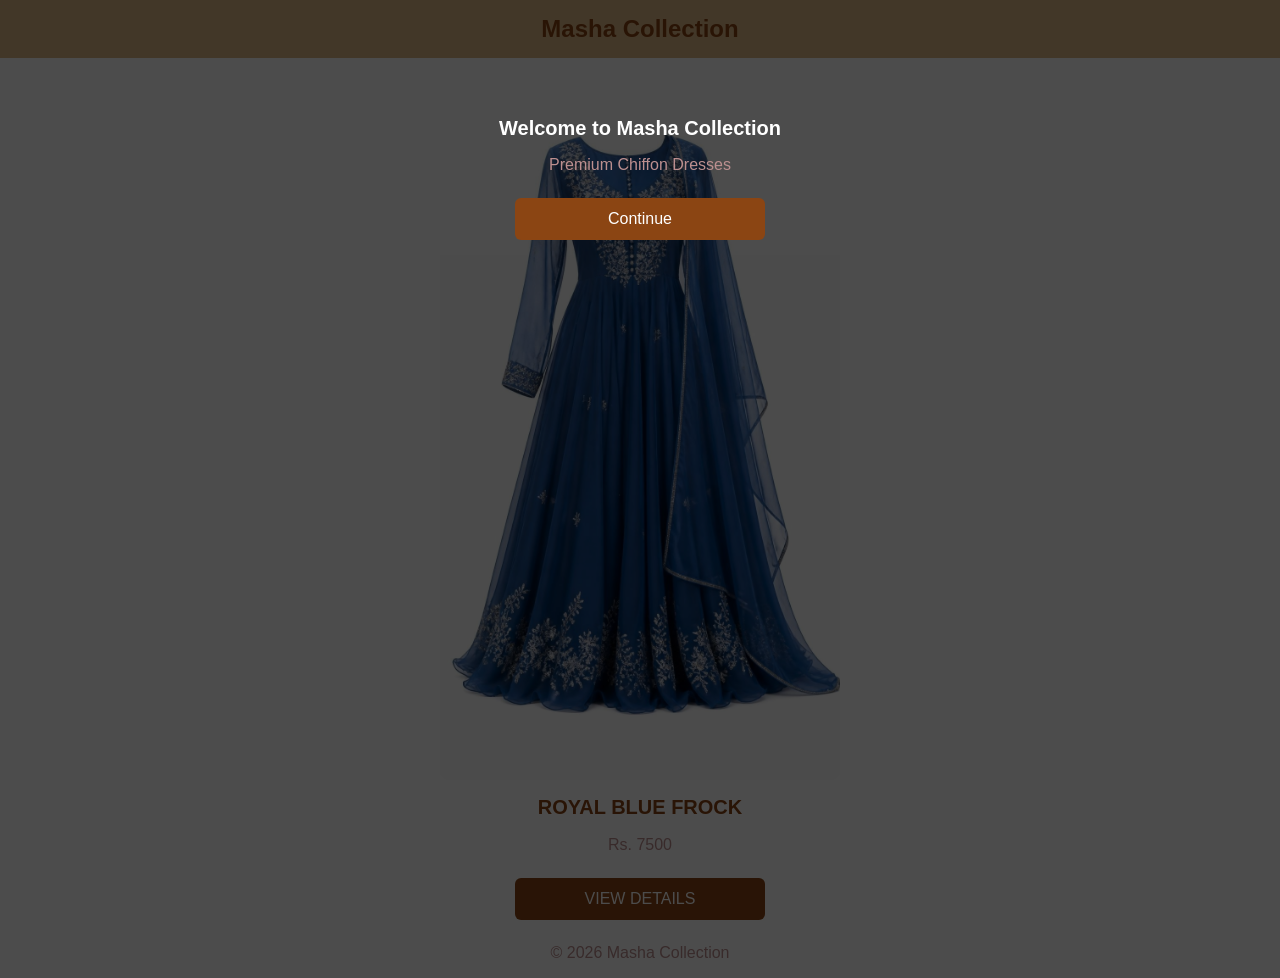
<file: Index.html>
<!DOCTYPE html>
<html>
<head>
<meta name="viewport" content="width=device-width, initial-scale=1.0">
<title>Masha Collection</title>
<link rel="stylesheet" href="style.css">
</head>
<body>

<div id="welcome">
<h2>Welcome to Masha Collection</h2>
<p>Premium Chiffon Dresses</p>
<button id="closeBtn">Continue</button>
</div>

<h1>Masha Collection</h1>

<img src="frock.jpg">
<h2>ROYAL BLUE FROCK</h2>
<p>Rs. 7500</p>
<a href="product.html"><button>VIEW DETAILS</button></a>

<p>© 2026 Masha Collection</p>

<script src="script.js"></script>
</body>
</html>
</file>
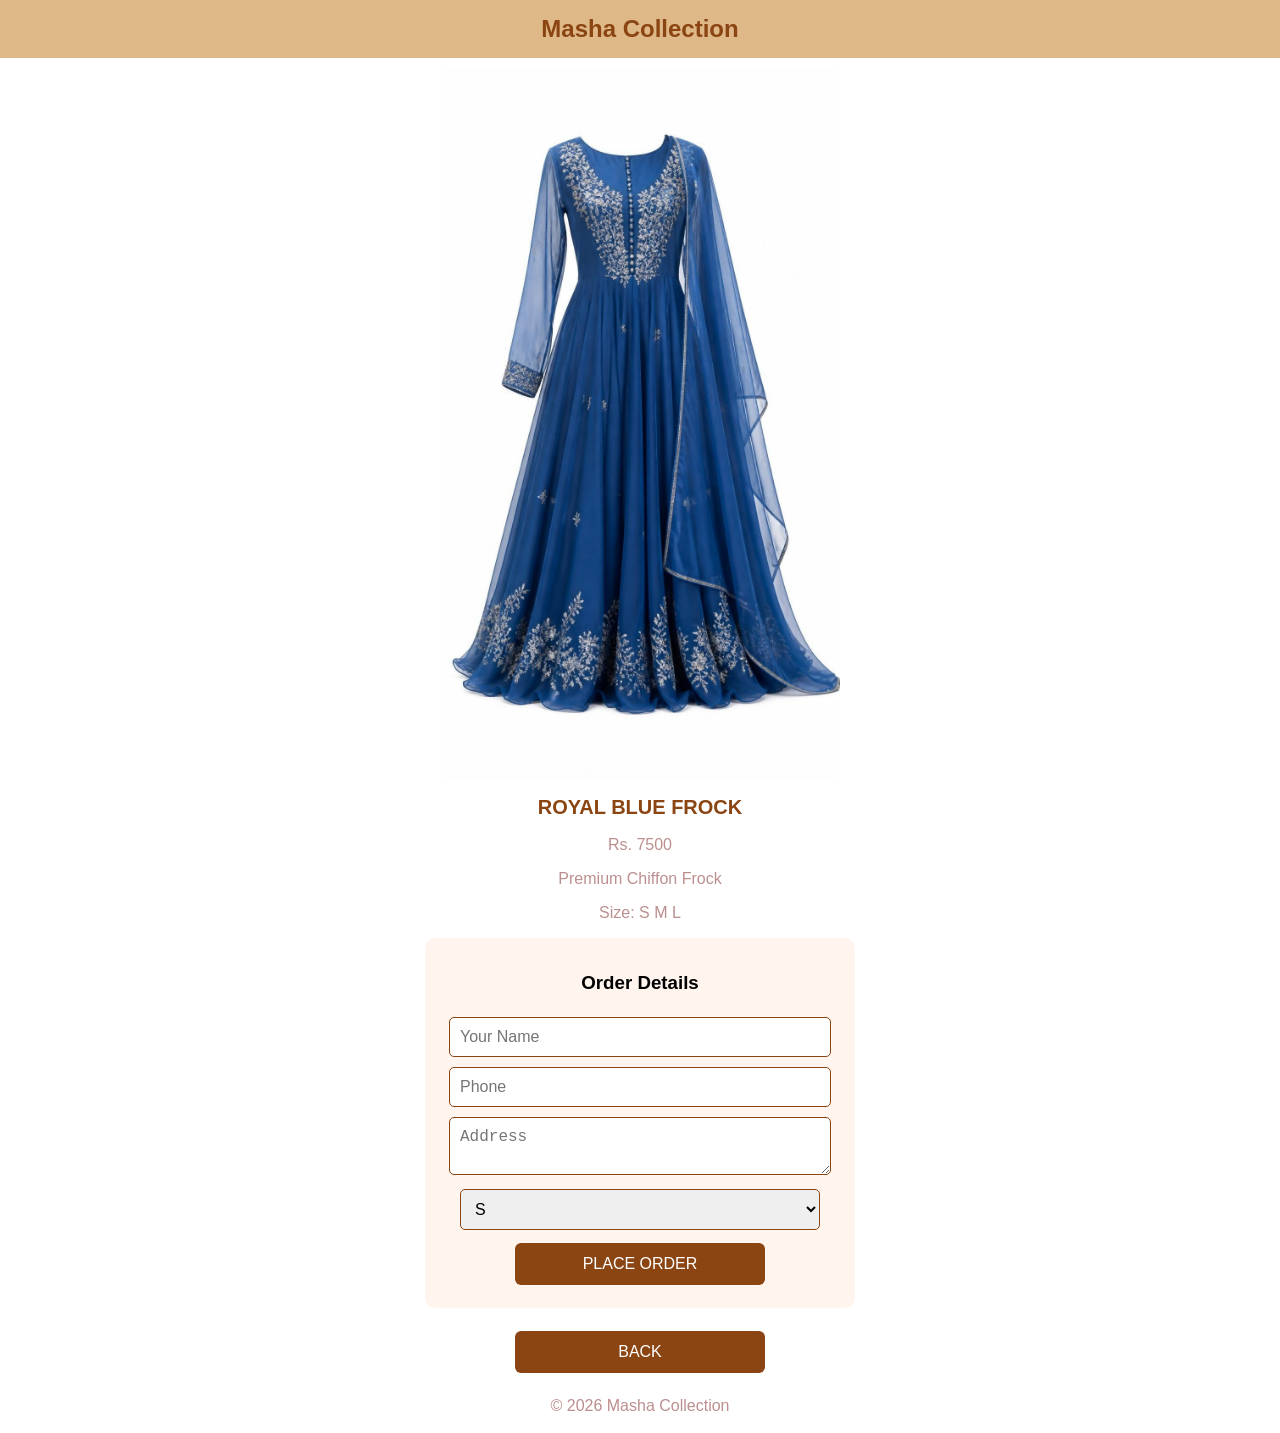
<file: product.html>
<!DOCTYPE html>
<html>
<head>
<meta name="viewport" content="width=device-width, initial-scale=1.0">
<title>Product - Masha Collection</title>
<link rel="stylesheet" href="style.css">
</head>
<body>

<h1>Masha Collection</h1>

<img src="frock.jpg">
<h2>ROYAL BLUE FROCK</h2>
<p>Rs. 7500</p>
<p>Premium Chiffon Frock</p>

<p>Size: S M L</p>
<form action="https://formsubmit.co/mashadev.git@gmail.com" method="POST">

<h3>Order Details</h3>
<input type="text" name="Name" placeholder="Your Name" required>
<input type="tel" name="Phone" placeholder="Phone" required>
<textarea name="Address" placeholder="Address" required></textarea>
<select name="Size">
<option>S</option>
<option>M</option>
<option>L</option>
</select>
<button>PLACE ORDER</button>
</form>

<a href="index.html"><button>BACK</button></a>

<p>© 2026 Masha Collection</p>

</body>
</html>
</file>
<file: style.css>
body{
font-family:Arial;
text-align:center;
background:white;
margin:0;
}
h1{
background:burlywood;
color:saddlebrown;
padding:15px;
margin:0;
font-size:24px;
}
h2{
color:saddlebrown;
font-size:20px;
}
p{
color:rosybrown;
font-size:16px;
}
.container{
padding:15px;
max-width:600px;
margin:auto;
}
img{
width:100%;
max-width:400px;
border-radius:10px;
margin:10px auto;
display:block;
}
button{
background:saddlebrown;
color:white;
padding:12px 20px;
border:none;
border-radius:6px;
margin:8px;
cursor:pointer;
font-size:16px;
width:90%;
max-width:300px;
}
button:hover{
background:rosybrown;
}
form{
background:seashell;
padding:15px;
margin:15px auto;
border-radius:10px;
width:90%;
max-width:400px;
}
input{
width:90%;
padding:10px;
margin:5px;
border:1px solid saddlebrown;
border-radius:5px;
font-size:16px;
}
textarea{
width:90%;
padding:10px;
margin:5px;
border:1px solid saddlebrown;
border-radius:5px;
font-size:16px;
}
select{
width:90%;
padding:10px;
margin:5px;
border:1px solid saddlebrown;
border-radius:5px;
font-size:16px;
}
.footer{
background:burlywood;
color:saddlebrown;
padding:10px;
margin-top:20px;
}
#welcome{
display:none;
position:fixed;
top:0;
left:0;
width:100%;
height:100%;
background:rgba(0,0,0,0.7);
color:white;
padding-top:100px;
z-index:999;
}
#welcome h2{
color:white;
}
@media(min-width:768px){
.container{
max-width:800px;
}
button{
width:250px;
}
}

@media(max-width:767px){
h1{
font-size:20px;
padding:12px;
}
h2{
font-size:18px;
}
button{
width:95%;
font-size:15px;
}
form{
width:95%;
padding:10px;
}
img{
max-width:350px;
}
}
</file>
